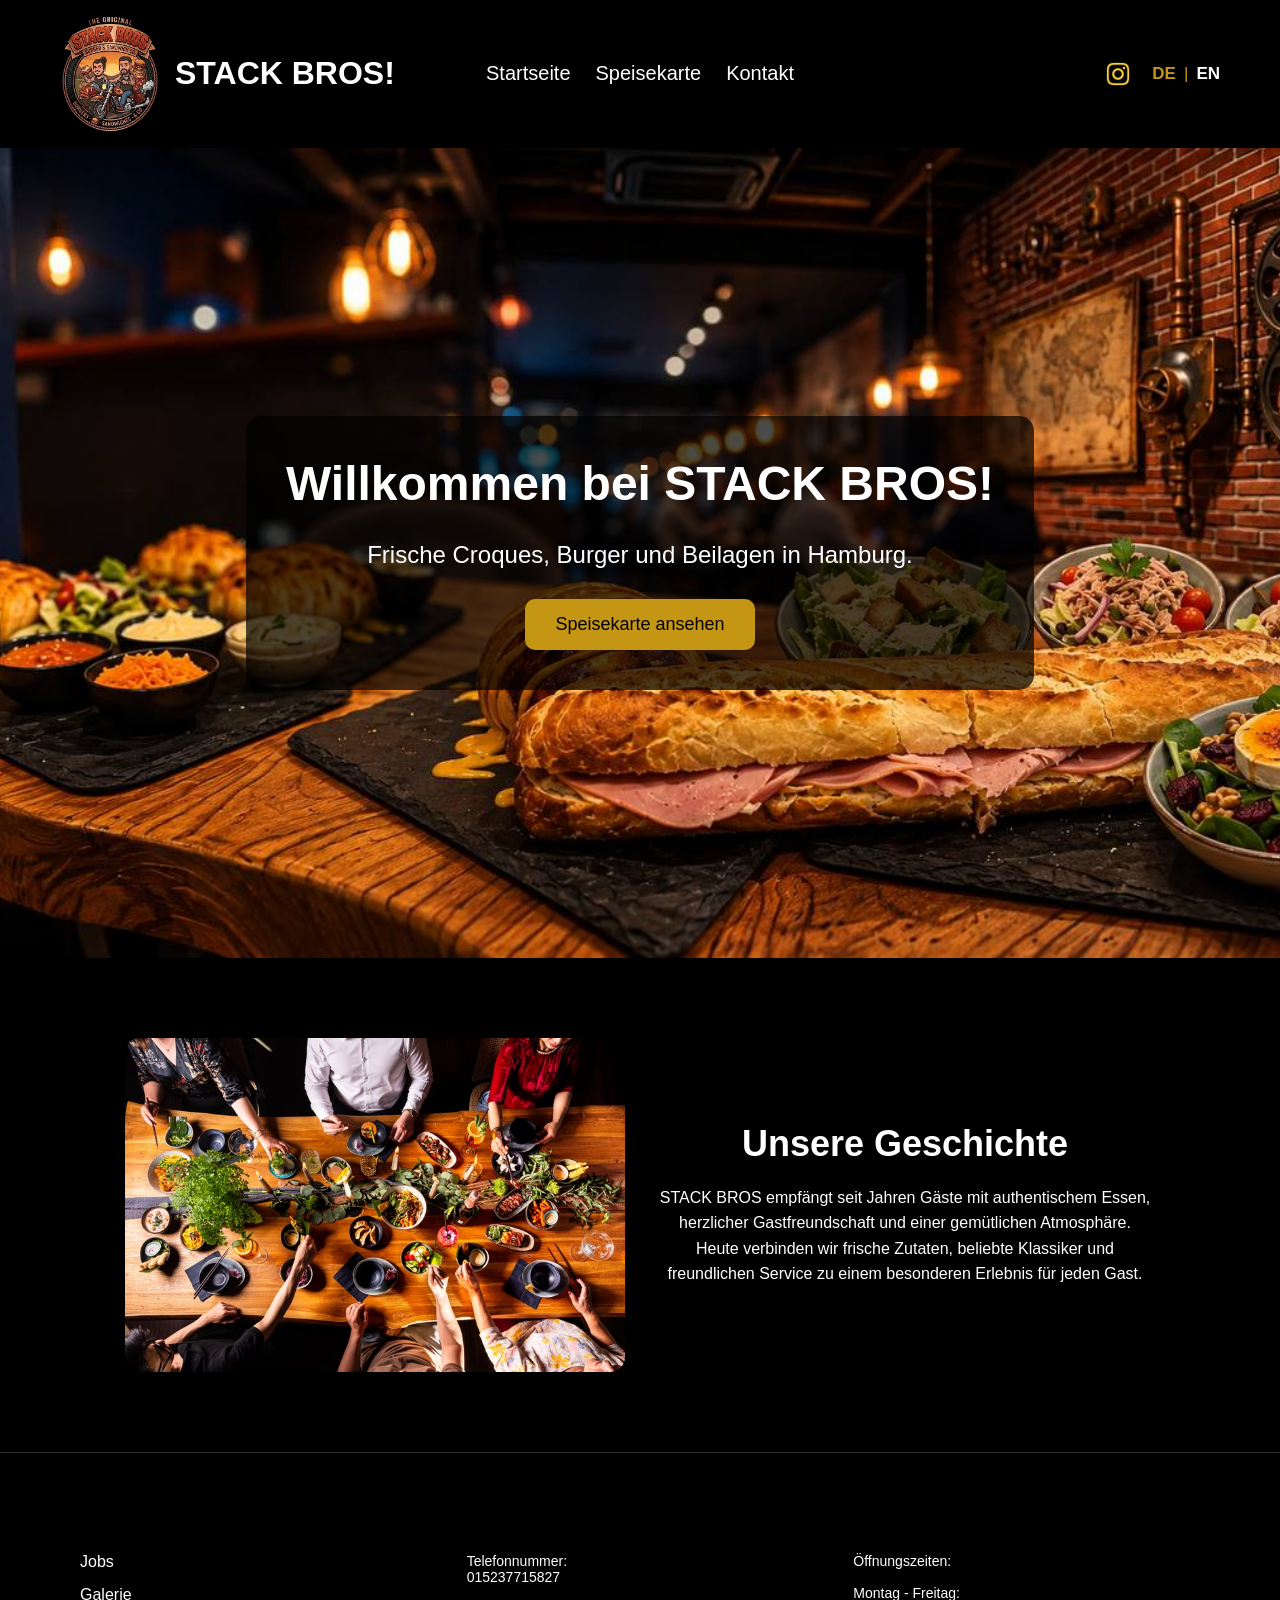
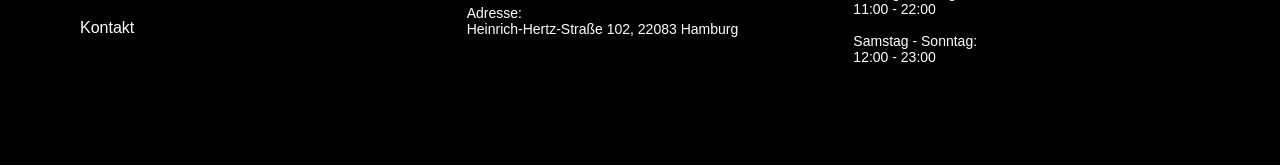
<file: index.html>
<!DOCTYPE html>
<html lang="de">
<link rel="stylesheet" href="Pages/header.css">

<head>
    <meta charset="UTF-8">
    <meta name="viewport" content="width=device-width, initial-scale=1.0">
    <title>STACK BROS! - Startseite</title>
    <link rel="shortcut icon" href="images/head-logo.jpg" type="image/x-icon">
    <link rel="stylesheet" href="Home.css">
</head>

<body data-page-title="navHome">
    <header class="header">
        <div class="logo">
            <img src="images/main-logo.jpg" alt="STACK BROS Logo" width="100">
            <h1>STACK BROS!</h1>
        </div>

        <nav class="navbar">
            <a href="index.html" data-i18n="navHome">Startseite</a>
            <a href="Pages/MenuPage/Menu.html" data-i18n="navMenu">Speisekarte</a>
            <a href="Pages/ContactUsPage/ContactUs.html" data-i18n="navContact">Kontakt</a>
        </nav>

        <div class="header-right">
            <a class="instagram-link"
                href="https://www.instagram.com/stackbross?utm_source=ig_web_button_share_sheet&igsh=ZDNlZDc0MzIxNw=="
                target="_blank" aria-label="Instagram">
                <img src="images/instagram-brands-solid.png" alt="Instagram">
            </a>

            <div class="language-switcher"></div>
        </div>
    </header>

    <main>
        <section class="hero">
            <div class="hero-image"></div>

            <div class="hero-content">
                <h1 data-i18n="homeHeroTitle">Willkommen bei STACK BROS!</h1>
                <p data-i18n="homeHeroText">Frische Croques, Burger und Beilagen in Hamburg.</p>
                <button onclick="window.location.href='Pages/MenuPage/Menu.html'" data-i18n="viewMenu">Speisekarte
                    ansehen</button>
            </div>
        </section>

        <section class="history">
            <div class="history-image">
                <img src="images/OurHistoryPic.png" alt="Page History Image">
            </div>

            <div class="history-content">
                <h2 data-i18n="historyTitle">Unsere Geschichte</h2>
                <p data-i18n="historyText1">STACK BROS empfängt seit Jahren Gäste mit authentischem Essen, herzlicher
                    Gastfreundschaft und einer gemütlichen Atmosphäre.</p>
                <p data-i18n="historyText2">Heute verbinden wir frische Zutaten, beliebte Klassiker und freundlichen
                    Service zu einem besonderen Erlebnis für jeden Gast.</p>
            </div>
        </section>

    </main>

    <footer class="footer">
        <div class="footer-links">
            <a href="#" data-i18n="jobs">Jobs</a>
            <a href="#" data-i18n="gallery">Galerie</a>
            <a href="Pages/ContactUsPage/ContactUs.html" data-i18n="navContact">Kontakt</a>
        </div>

        <div class="footer-info">
            <p><span data-i18n="phoneNumber">Telefonnummer:</span><br>015237715827</p>
            <p><span data-i18n="address">Adresse:</span><br>Heinrich-Hertz-Straße 102, 22083 Hamburg</p>
        </div>

        <div class="hours">
            <p>
                <span data-i18n="openingHours">Öffnungszeiten:</span><br><br>
                <span data-i18n="weekdays">Montag - Freitag:</span><br>
                11:00 - 22:00<br><br>
                <span data-i18n="weekend">Samstag - Sonntag:</span><br>
                12:00 - 23:00
            </p>
        </div>
    </footer>

    <script src="Pages/Language.js"></script>
</body>

</html>
</file>
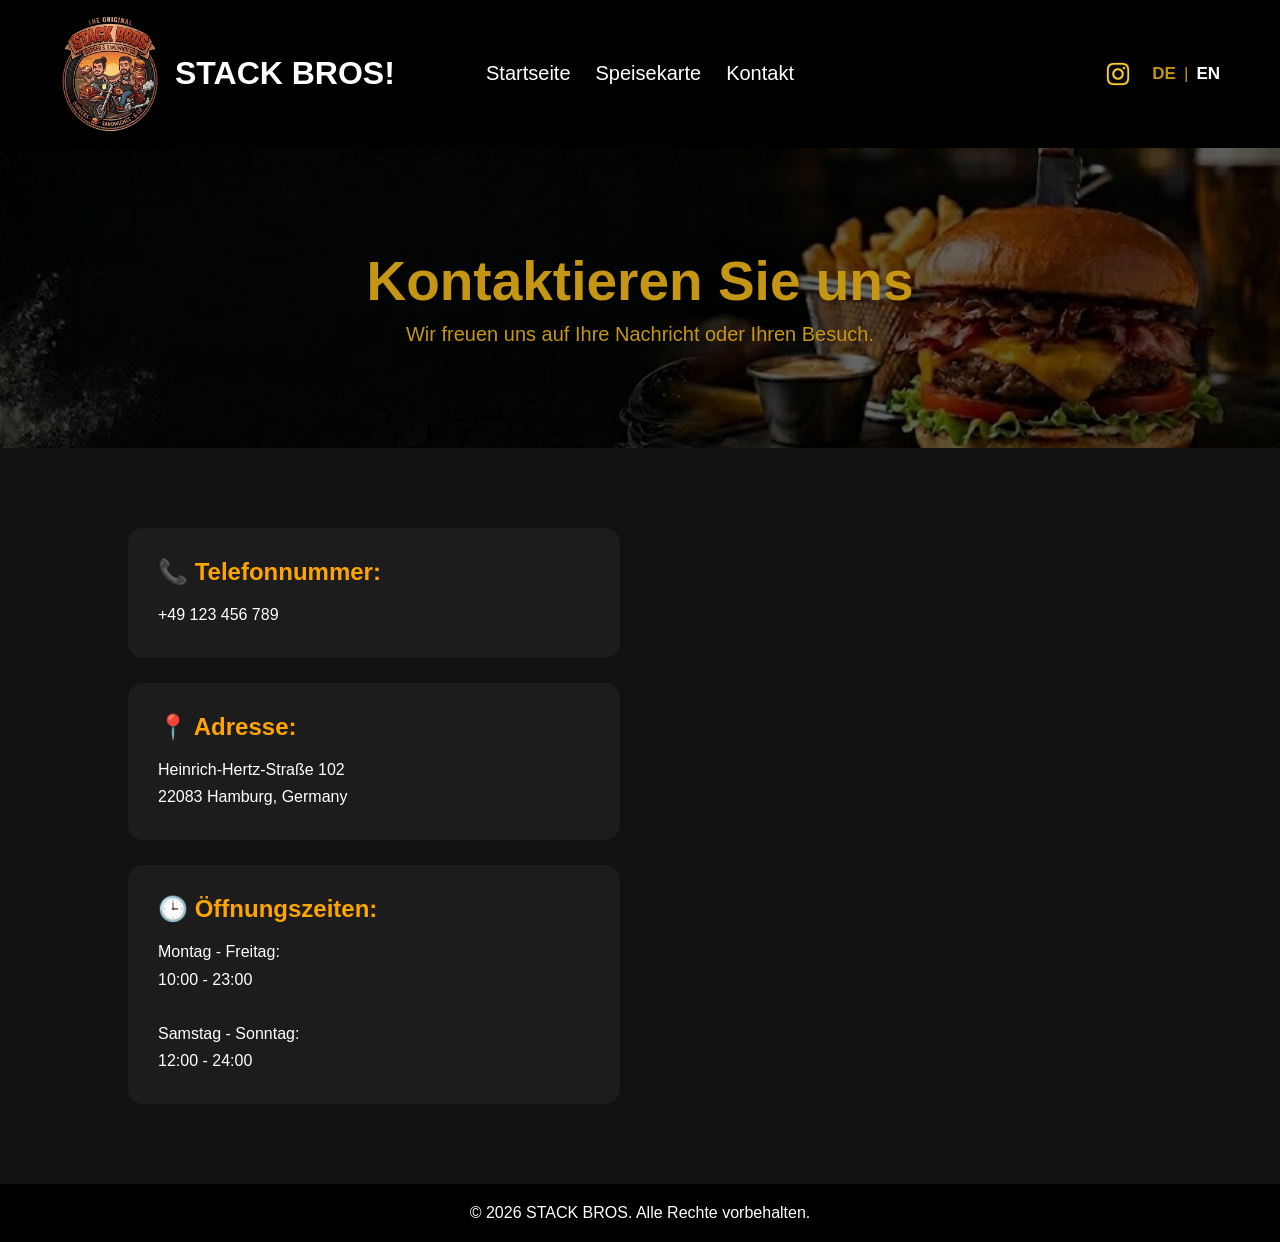
<file: Pages/ContactUsPage/ContactUs.html>
<!DOCTYPE html>
<html lang="de">
<link rel="stylesheet" href="../header.css">

<head>
    <meta charset="UTF-8">
    <meta name="viewport" content="width=device-width, initial-scale=1.0">
    <title>STACK BROS! - Kontakt</title>
    <link rel="shortcut icon" href="../../images/head-logo.jpg" type="image/x-icon">
    <link rel="stylesheet" href="ContactUs.Css">
    <link rel="stylesheet" href="https://cdnjs.cloudflare.com/ajax/libs/font-awesome/6.5.2/css/all.min.css">
</head>

<body data-page-title="contactTitle">
    <header class="header">
        <div class="logo">
            <img src="../../images/main-logo.jpg" alt="STACK BROS Logo" width="100">
            <h1>STACK BROS!</h1>
        </div>

        <nav class="navbar">
            <a href="../../index.html" data-i18n="navHome">Startseite</a>
            <a href="../MenuPage/Menu.html" data-i18n="navMenu">Speisekarte</a>
            <a href="../ContactUsPage/ContactUs.html" data-i18n="navContact">Kontakt</a>
        </nav>

        <div class="header-right">
            <a class="instagram-link"
                href="https://www.instagram.com/stackbross?utm_source=ig_web_button_share_sheet&igsh=ZDNlZDc0MzIxNw=="
                target="_blank" aria-label="Instagram">
                <img src="../../images/instagram-brands-solid.png" alt="Instagram">
            </a>

            <div class="language-switcher"></div>
        </div>
    </header>

    <section class="contact-banner">
        <h1 data-i18n="contactHeroTitle">Kontaktieren Sie uns</h1>
        <p data-i18n="contactHeroText">Wir freuen uns auf Ihre Nachricht oder Ihren Besuch.</p>
    </section>

    <section class="contact-container">
        <div class="contact-info">
            <div class="info-box">
                <h2>📞 <span data-i18n="phoneNumber">Telefonnummer:</span></h2>
                <p>+49 123 456 789</p>
            </div>

            <div class="info-box">
                <h2>📍 <span data-i18n="address">Adresse:</span></h2>
                <p>Heinrich-Hertz-Straße 102 <br>22083 Hamburg, Germany</p>
            </div>

            <div class="info-box">
                <h2>🕒 <span data-i18n="openingHours">Öffnungszeiten:</span></h2>
                <p>
                    <span data-i18n="weekdays">Montag - Freitag:</span><br>
                    10:00 - 23:00<br><br>
                    <span data-i18n="weekend">Samstag - Sonntag:</span><br>
                    12:00 - 24:00
                </p>
            </div>
        </div>


        <div class="map-container">
            <iframe
                src="https://www.google.com/maps/embed?pb=!1m14!1m8!1m3!1d2369.1383833600776!2d10.024419784545898!3d53.57314682006836!3m2!1i1024!2i768!4f13.1!3m3!1m2!1s0x47b18ecdec26be77%3A0xcdbccaf25858c64a!2sHeinrich-Hertz-Stra%C3%9Fe%20102%2C%2022083%20Hamburg%2C%20Germany!5e0!3m2!1sen!2s!4v1780092032327!5m2!1sen!2s"
                width="600" height="450" style="border:0;" allowfullscreen="" loading="lazy"
                referrerpolicy="no-referrer-when-downgrade"></iframe>
        </div>
    </section>

    <footer class="footer">
        <p data-i18n="rights">© 2026 STACK BROS. Alle Rechte vorbehalten.</p>
    </footer>

    <script src="../Language.js"></script>
</body>

</html>
</file>
<file: Pages/header.css>
/*-------------------               header              -------------------*/
.header {
    background-color: rgb(0, 0, 0);
    color: white;

    display: grid;
    grid-template-columns: 1fr auto 1fr;
    align-items: center;

    padding: 15px 60px;
}


.logo {
    display: flex;
    align-items: center;
    gap: 15px;
    justify-self: start;
}


.navbar {
    display: flex;
    align-items: center;
    justify-content: center;
    gap: 25px;
    justify-self: center;
}

.navbar a {
    color: white;
    text-decoration: none;
    font-size: 20px;
    transition: 0.3s;
}

.navbar a:hover {
    color: rgb(197, 150, 20);
}

.logo img {
    border-radius: 50%;
    width: 100px;
}


.header-right{
    display: flex;
    align-items: center;
    justify-content: flex-end;
    gap: 18px;
    justify-self: end;
}

.instagram-link{
    display: flex;
    align-items: center;
}

.instagram-link img{
    width: 32px;
    height: 32px;
    object-fit: contain;
    transition: 0.3s;
}

.instagram-link img:hover{
    transform: scale(1.15);
}


.language-switcher {
    color: white;
    display: flex;
    align-items: center;
    gap: 8px;
    font-size: 17px;
    line-height: 1;
}

.language-option{
    color: white;
    cursor: pointer;
    font-weight: bold;
    transition: 0.3s;
}

.language-option:hover,
.language-option.active{
    color: rgb(197, 150, 20);
}

.language-divider{
    color: rgb(197, 150, 20);
}



/*-------------------              responsive(phone)              -------------------*/
@media (max-width: 600px) {

    /*-------------------              header              -------------------*/
    .header {
        flex-direction: column;
        gap: 30px;
    }

    .logo {
        flex-direction: column;
        gap: 10px;
    }

    .logo h1 {
        font-size: 22px;
        text-align: center;
    }

    .navbar {
        flex-direction: column;
        align-items: center;
        gap: 12px;
    }

    .navbar a {
        font-size: 18px;
    }

    .language-switcher{
        flex-direction: row;
        gap: 6px;
    }

}


/*-------------------              responsive(tablet)              -------------------*/
@media (max-width: 1024px){
    .header{
        grid-template-columns: 1fr;
        gap: 18px;
        text-align: center;
        padding: 20px;
    }

    .logo,
    .navbar,
    .header-right{
        justify-self: center;
    }

    .logo{
        flex-direction: column;
        gap: 10px;
    }

    .header h1{
        font-size: 28px;
    }

    .navbar{
        flex-wrap: wrap;
        justify-content: center;
        gap: 15px;
    }

    .header-right{
        justify-content: center;
    }
}
</file>
<file: Home.css>
/*Reset*/
*{
    margin: 0;
    padding: 0;
    box-sizing: border-box;
}


img{
    max-width: 100%;
}



/*---------------                  body            ---------------------------*/
body{
    font-family: Arial, Helvetica, sans-serif;
    background-color: white;
    color: white;
    background-size: cover;
    background-position: center;
    background-repeat: no-repeat;
}



/*---------------              hero section               ---------------------*/
.hero{
    min-height: 90vh;
    background-image: url("images/indexImage.jpg");
    background-size: cover;
    background-position: center;
    background-repeat: no-repeat;

    display: flex;
    justify-content: center;
    align-items: center;

    text-align: center;
    
}

.hero-content{
    background-color: rgba(0, 0, 0, 0.7);
    padding: 40px;
    border-radius: 15px;
    max-width: 800px;

}

.hero-content h1{
    font-size: 48px;
    margin-bottom: 30px;
}

.hero-content p{
    font-size: 24px;
    margin-bottom: 30px;
}

.hero-content button{
    font-size: 18px;
    background-color: rgb(197, 150, 20);
    color: black;

    border: none;
    border-radius: 10px;
    padding: 15px 30px;

    cursor: pointer;
    transition: 0.3s;
}

.hero-content button:hover{
    background-color: black;
    color: rgb(255, 200, 50);
}



/*-------------------              history              -------------------*/
.history{
    display: flex;
    justify-content: center;
    align-items: center;
    text-align: center;

    background-color: black;
    color: white;
    gap: 30px;
    padding: 80px 20px;

}

.history-image img{
    width: 500px;
    border-radius: 15px;

    display: block;
}

.history-content{
    max-width: 500px;
}

.history-content h2{
    font-size: 36px;
    margin-bottom: 20px;
}

.history-content p{
    font-size: 16px;
    line-height: 1.6;

}



/*-------------------              footer              -------------------*/
.footer{
    background-color: black;
    color: white;

    display: flex;
    justify-content: space-between;
    align-items: flex-start;

    padding: 100px 60px;

    border-top: 1px solid rgba(255,255,255,0.2);
}
.footer-links,
.footer-info,
.hours{
    flex: 1;
    margin: 0 20px;
}

.footer-links{
    display: flex;
    flex-direction: column;
    gap: 15px;
}


.footer-links a{
    color: white;
    text-decoration: none;
    font-size: 16px;
    transition: 0.3s;
}


.footer-links a:hover{
    color: rgb(255, 200, 50);
}


.footer-info p{
    font-size: 14px;
    margin-bottom: 20px;
}

.hours p{
    font-size: 14px;
}





/*-------------------              responsive(phone)              -------------------*/
@media (max-width: 600px) {

    /*-------------------              hero              -------------------*/
    .hero{
        padding: 20px;
        height: auto;
        min-height: 100vh;
    }

    .hero-content{
        padding: 25px;
    }

    .hero-content h1{
        font-size: 32px;
    }

    .hero-content p{
        font-size: 18px;
    }

    .hero-content button{
        width: 100%;
    }


    /*-------------------              history              -------------------*/
    .history{
        flex-direction: column;
        padding: 50px 20px;
        text-align: center;
    }


    .history-content h2{
        font-size: 28px;
    }


    /*-------------------              footer              -------------------*/
    .footer{
        flex-direction: column;
        gap: 40px;

        padding: 50px 20px;
        text-align: center;
        align-items: center;
    }
    
}




/*-------------------              responsive(tablet)              -------------------*/
@media (max-width: 1024px){

}
</file>
<file: Pages/ContactUsPage/ContactUs.Css>
/* Reset */
*{
    margin: 0;
    padding: 0;
    box-sizing: border-box;
}


img{
    max-width: 100%;
}


/*---------------                  body            ---------------------------*/
body{
    font-family: Arial, Helvetica, sans-serif;
    background-color: #111;
    color: white;
}


/*---------------                  banner            ---------------------------*/
.contact-banner{
    height: 300px;
    color: rgb(197, 150, 20);

    background-image: linear-gradient(rgba(0,0,0,0.6),
    rgba(0,0,0,0.6)),
    url("../../images/Menu-banner2.jpg");

    background-size: cover;
    background-position: center;

    display: flex;
    flex-direction: column;
    justify-content: center;
    align-items: center;

    text-align: center;
}


.contact-banner h1{
    font-size: 55px;
    margin-bottom: 10px;
}


.contact-banner p{
    font-size: 20px;
}



/*---------------                  contact-section            ---------------------------*/
.contact-container{
    display: flex;
    justify-content: space-between;
    gap: 40px;

    padding: 80px 10%;
}


.contact-info{
    flex: 1;

    display: flex;
    flex-direction: column;
    gap: 25px;
}


.info-box{
    background-color: #1c1c1c;
    padding: 30px;

    border-radius: 15px;
}


.info-box h2{
    margin-bottom: 15px;
    color: orange;
}


.info-box p{
    line-height: 1.7;
}




/*---------------                  map            ---------------------------*/
.map-container{
    flex: 1;
}


.map-container iframe{
    width: 100%;
    height: 100%;

    min-height: 400px;

    border: none;
    border-radius: 15px;
}




.footer{
    background-color: black;
    text-align: center;

    padding: 20px;
}



/* ===================== Responsive Design ===================== */


/*-------------------              responsive(phone)              -------------------*/
@media(max-width: 600px){


    /*-------------------              hero              -------------------*/
    .contact-banner h1{
        font-size: 40px;
    }

    .contact-container{
        flex-direction: column;
    }


    .contact-banner h1{
        font-size: 40px;
    }

    .contact-banner p{
        font-size:16px;
    }

    .contact-container{

        flex-direction: column;

        padding:40px 5%;
    }

    .info-box{
        padding:20px;
    }

    .map-container iframe{

        min-height:300px;
    }
}



/*-------------------              responsive(tablet)              -------------------*/
@media (max-width: 1024px) {
    
    .contact-container{
        flex-direction: column;
    }

    .contact-container{
        flex-direction: column;
    }
}
</file>
